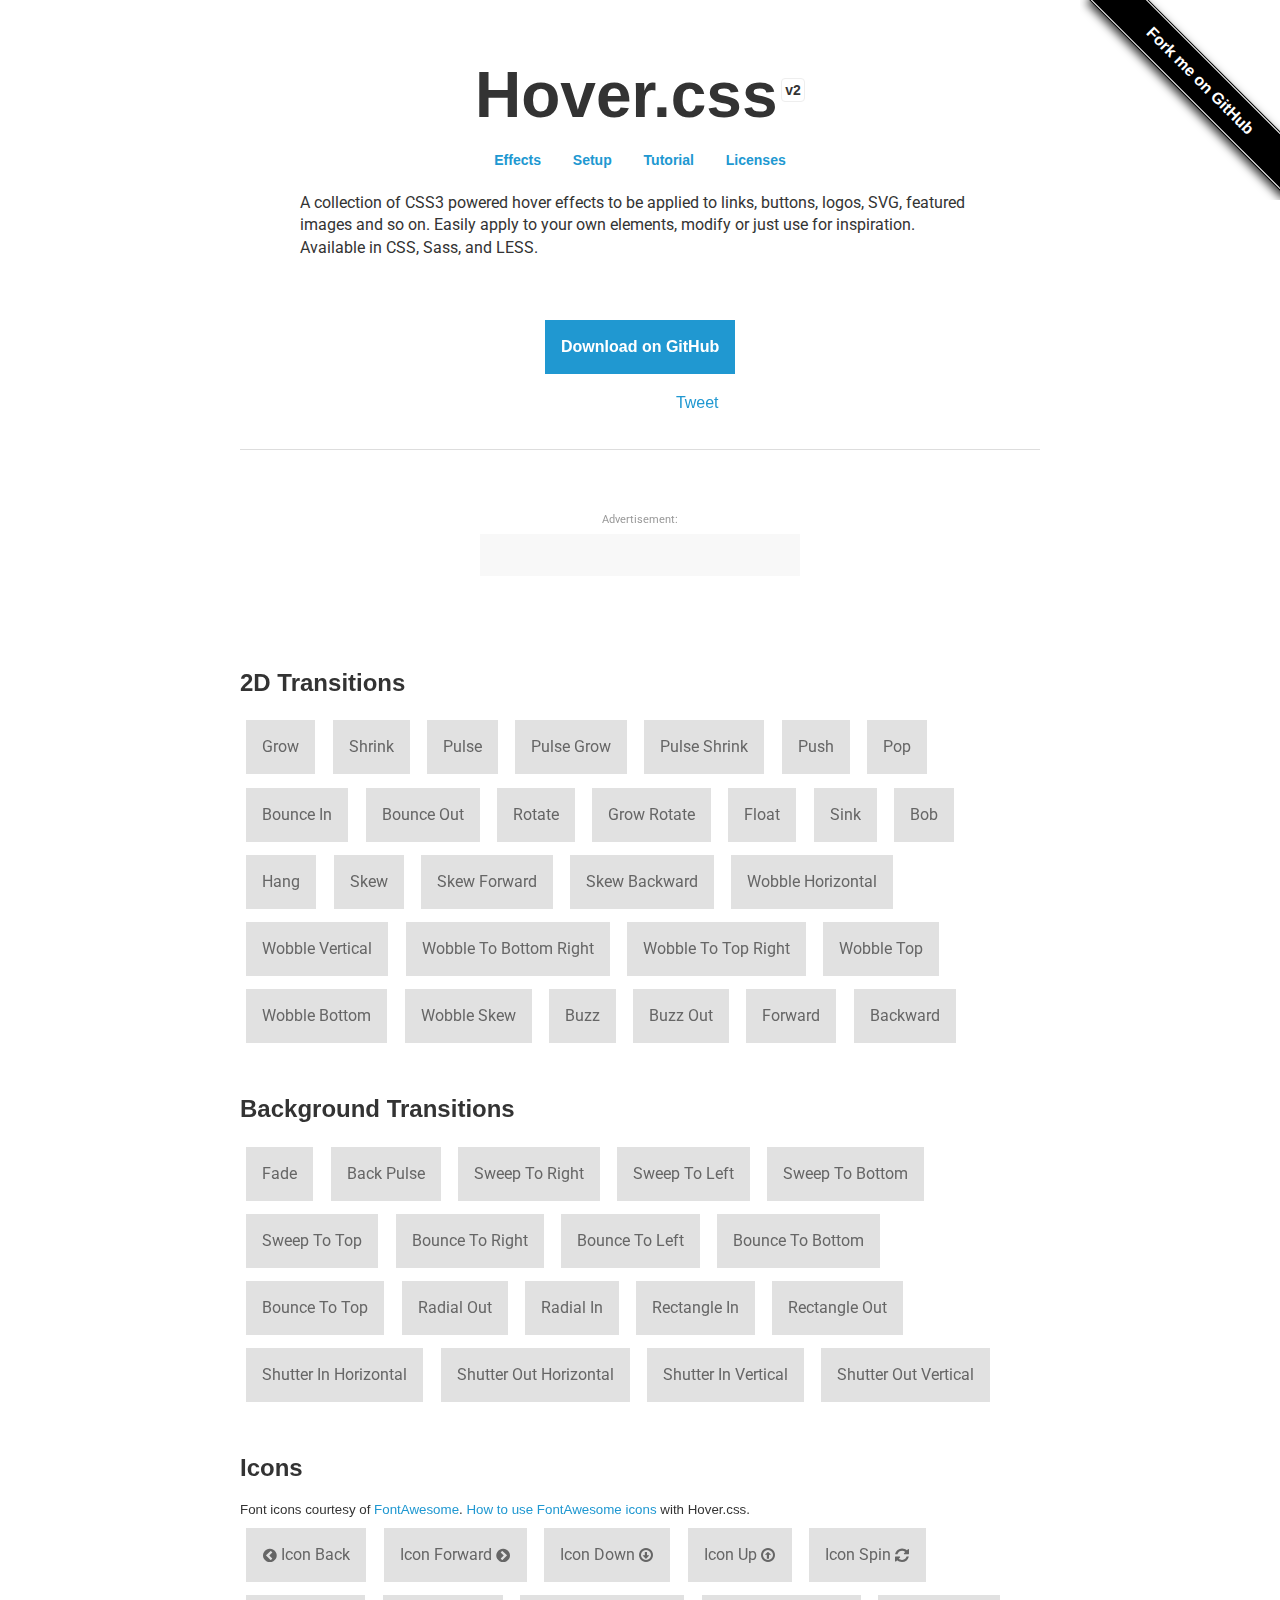
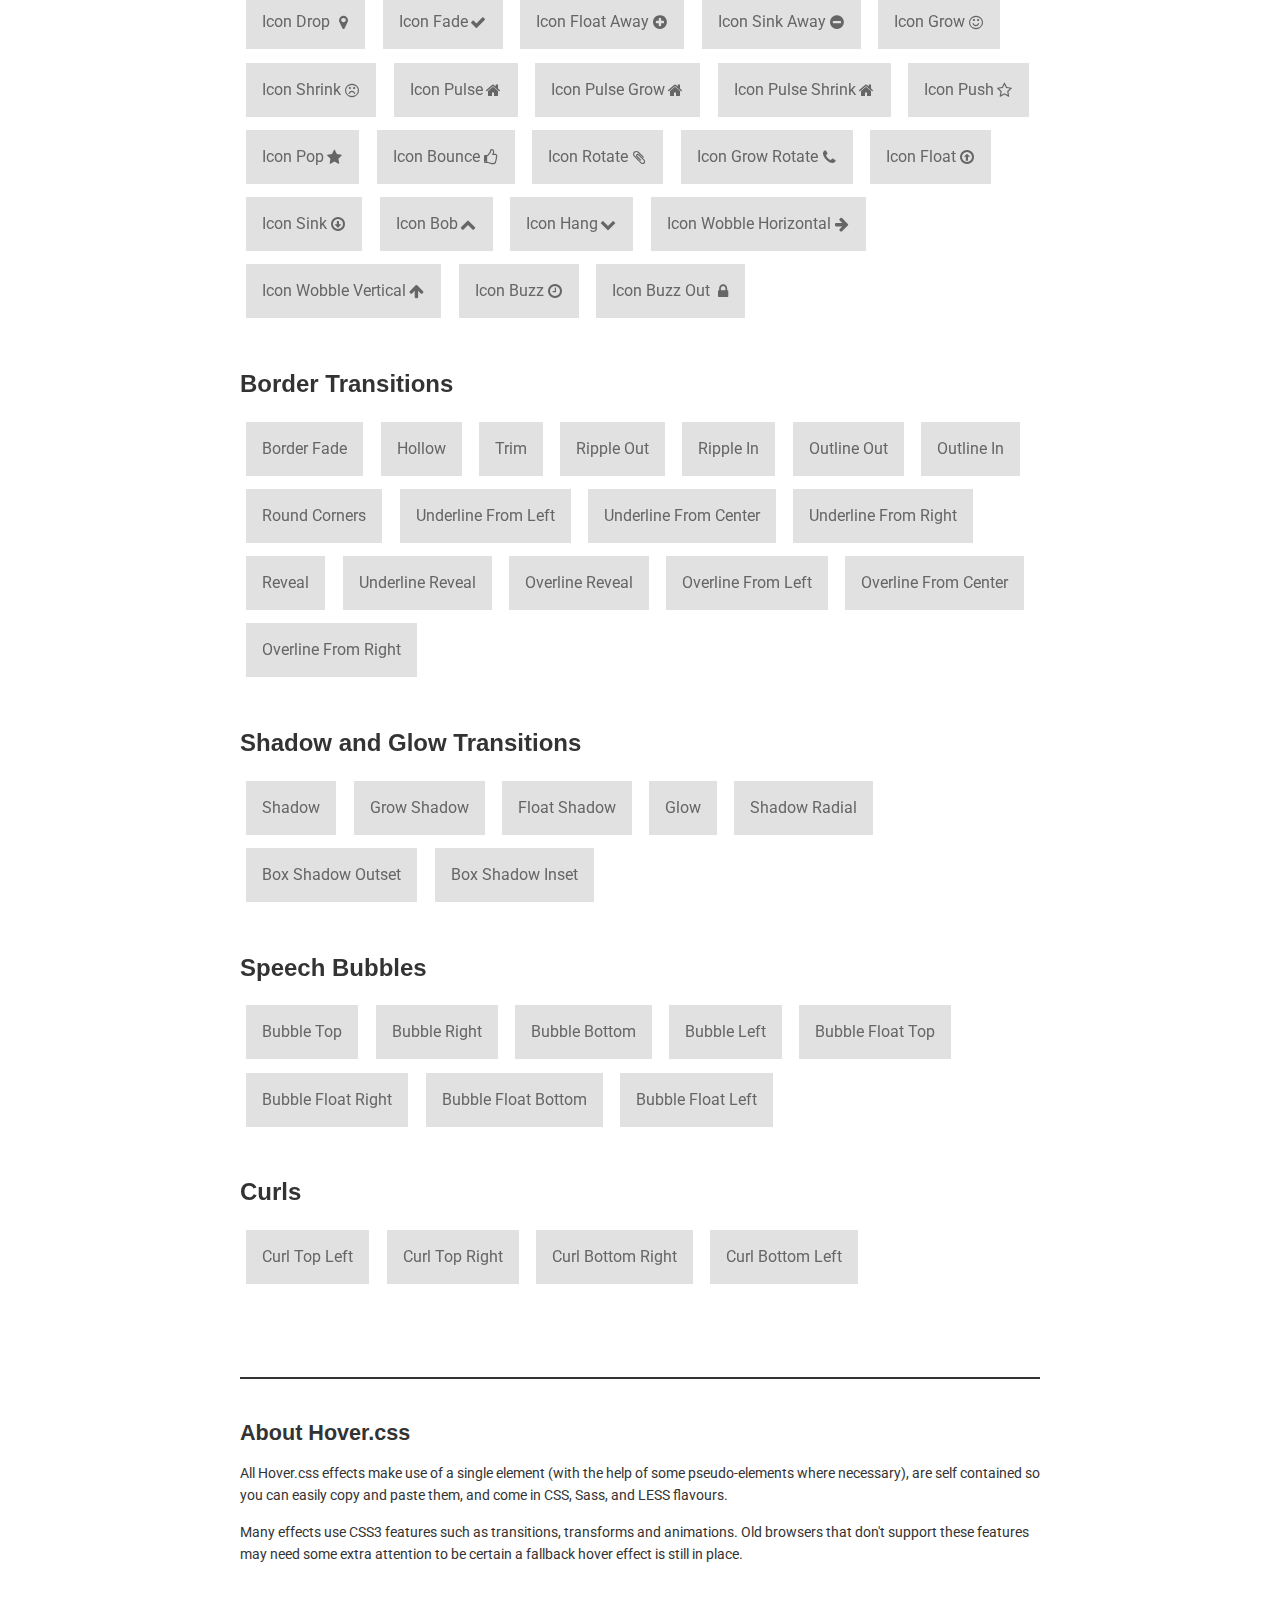
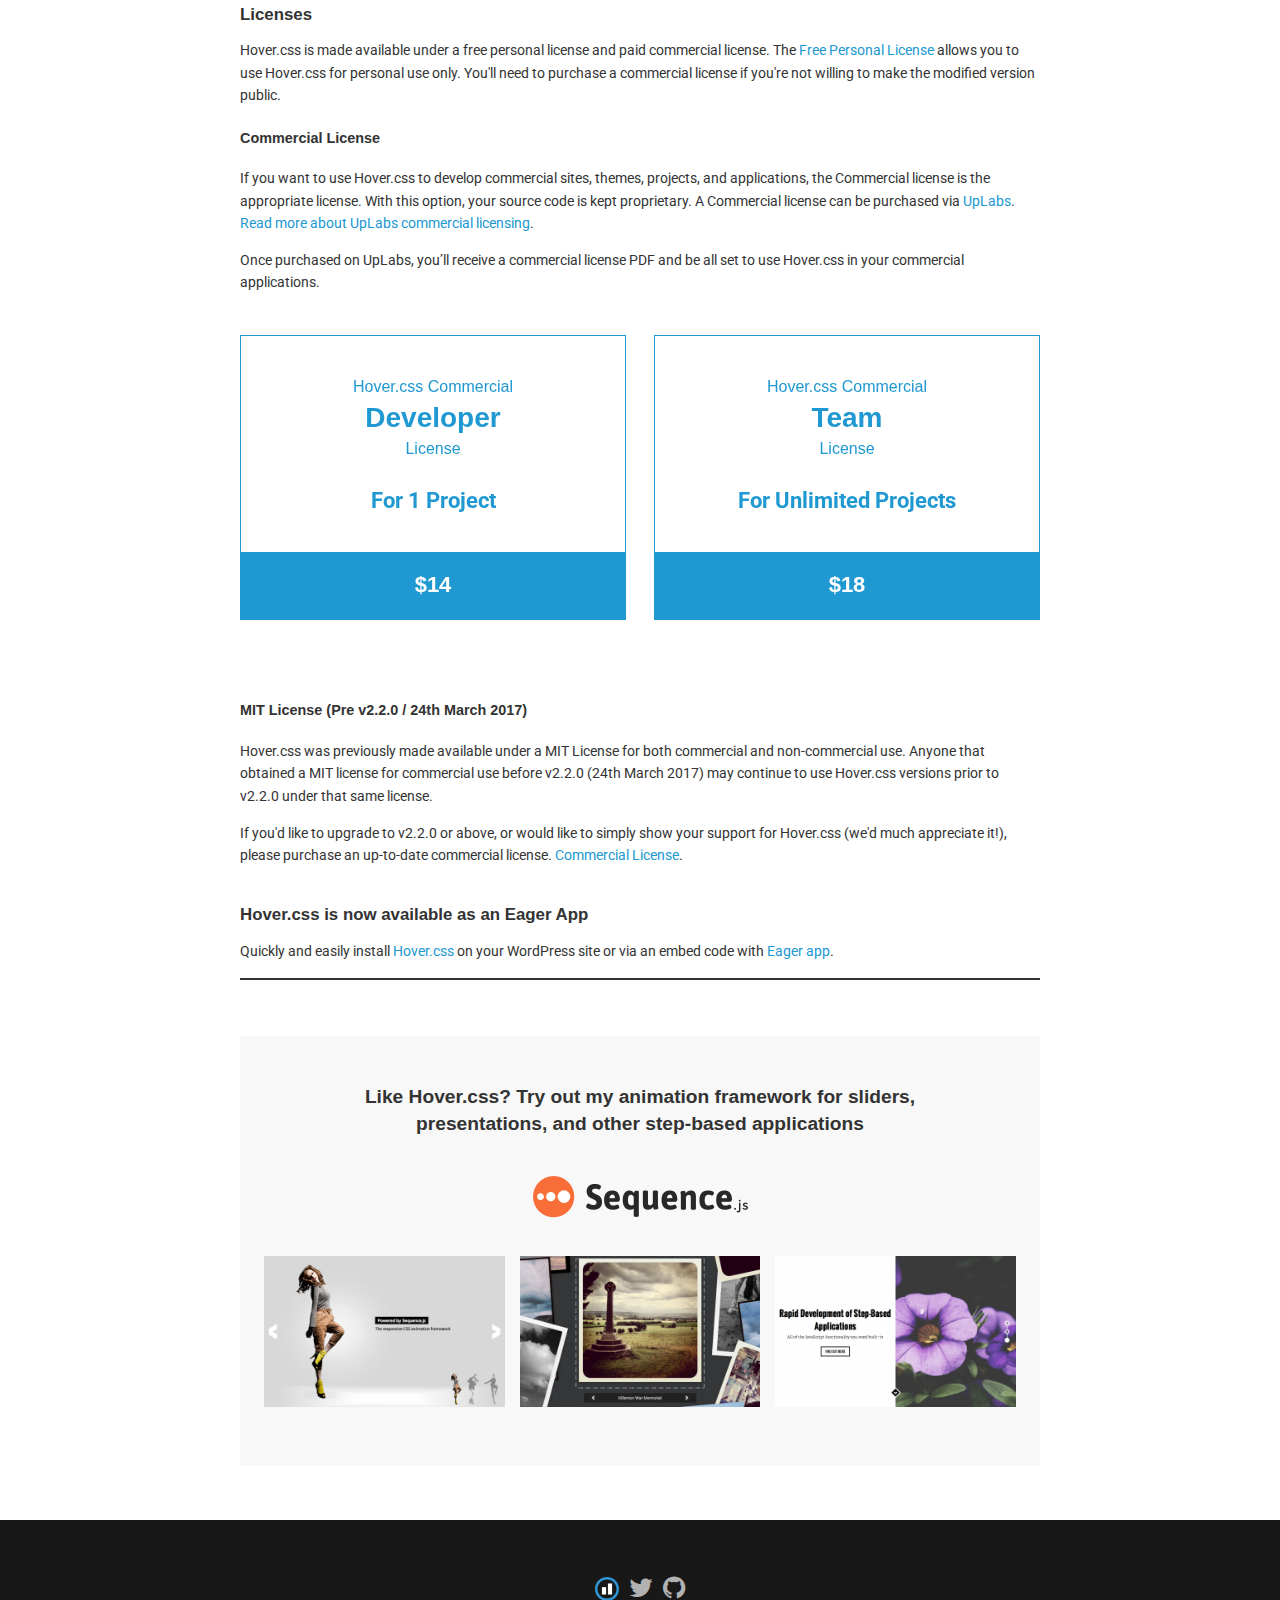
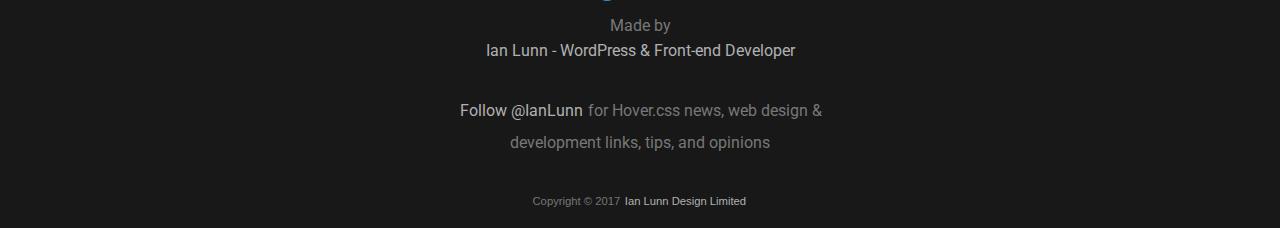
<file: components/Hover-master/index.html>
<!DOCTYPE html>
<html lang="en">
	<head>
		<meta charset="utf-8">
		<meta property="og:image" content="http://ianlunn.github.io/Hover/hover.jpg" />
		<meta property="og:site_name" content="Hover.css"/>
		<meta property="og:title" content="Hover.css - A collection of CSS3 powered hover effects" />
		<title>Hover.css - A collection of CSS3 powered hover effects</title>
		<link href="css/demo-page.css" rel="stylesheet" media="all">
		<link href="css/hover.css" rel="stylesheet" media="all">
		<link href="//maxcdn.bootstrapcdn.com/font-awesome/4.2.0/css/font-awesome.min.css" rel="stylesheet" media="all">
	</head>
	<body>

		<!--[if lt IE 10]>
		<p class="browsehappy">You are using an <strong>outdated</strong> browser. Please <a href="http://browsehappy.com/">upgrade your browser</a> to improve your experience.</p>
		<![endif]-->

		<div class="main">
			<span id="forkongithub"><a href="https://github.com/IanLunn/Hover">Fork me on GitHub</a></span>

			<h1>Hover.css <a href="https://github.com/IanLunn/Hover/releases" class="sup" title="View release history">v2</a></h1>

			<nav>
				<ul>
					<li><a href="#effects" title="Effects">Effects</a></li>
					<li><a href="https://github.com/IanLunn/Hover/blob/master/README.md#hovercss" title="Setup">Setup</a></li>
					<li><a href="http://ianlunn.co.uk/articles/hover-css-tutorial-introduction/" title="hover.css Tutorial and Introduction">Tutorial</a></li>
					<li><a href="#licenses" title="Licenses">Licenses</a></li>
				</ul>
			</nav>

			<p class="intro">A collection of CSS3 powered hover effects to be applied to links, buttons, logos, SVG, featured images and so on. Easily apply to your own elements, modify or just use for inspiration. Available in CSS, Sass, and LESS.</p>

			<div class="download aligncenter">
				<a class="button cta hvr-float-shadow" href="https://github.com/IanLunn/Hover">Download on GitHub</a>
			</div>

			<div class="social aligncenter">
				<div class="social-button">
					<iframe src="http://ghbtns.com/github-btn.html?user=IanLunn&repo=Hover&type=watch&count=true" allowtransparency="true" frameborder="0" scrolling="0" width="110" height="20"></iframe>
				</div>

				<div class="social-button">
					<a href="https://twitter.com/share" class="twitter-share-button" data-related="IanLunn" data-dnt="true">Tweet</a>
				</div>
			</div>

			<hr />

			<div class="ad carbon-ad">
				<p class="carbon-ad-label">Advertisement:</p>
				<script async type="text/javascript" src="//cdn.carbonads.com/carbon.js?zoneid=1673&serve=C6AILKT&placement=ianlunngithubiohover" id="_carbonads_js"></script>
			</div>


			<div id="effects" class="effects">

				<h2>2D Transitions</h2>

				<a href="#" class="hvr-grow">Grow</a>
				<a href="#" class="hvr-shrink">Shrink</a>
				<a href="#" class="hvr-pulse">Pulse</a>
				<a href="#" class="hvr-pulse-grow">Pulse Grow</a>
				<a href="#" class="hvr-pulse-shrink">Pulse Shrink</a>
				<a href="#" class="hvr-push">Push</a>
				<a href="#" class="hvr-pop">Pop</a>
				<a href="#" class="hvr-bounce-in">Bounce In</a>
				<a href="#" class="hvr-bounce-out">Bounce Out</a>
				<a href="#" class="hvr-rotate">Rotate</a>
				<a href="#" class="hvr-grow-rotate">Grow Rotate</a>
				<a href="#" class="hvr-float">Float</a>
				<a href="#" class="hvr-sink">Sink</a>
				<a href="#" class="hvr-bob">Bob</a>
				<a href="#" class="hvr-hang">Hang</a>
				<a href="#" class="hvr-skew">Skew</a>
				<a href="#" class="hvr-skew-forward">Skew Forward</a>
				<a href="#" class="hvr-skew-backward">Skew Backward</a>
				<a href="#" class="hvr-wobble-horizontal">Wobble Horizontal</a>
				<a href="#" class="hvr-wobble-vertical">Wobble Vertical</a>
				<a href="#" class="hvr-wobble-to-bottom-right">Wobble To Bottom Right</a>
				<a href="#" class="hvr-wobble-to-top-right">Wobble To Top Right</a>
				<a href="#" class="hvr-wobble-top">Wobble Top</a>
				<a href="#" class="hvr-wobble-bottom">Wobble Bottom</a>
				<a href="#" class="hvr-wobble-skew">Wobble Skew</a>
				<a href="#" class="hvr-buzz">Buzz</a>
				<a href="#" class="hvr-buzz-out">Buzz Out</a>
				<a href="#" class="hvr-forward">Forward</a>
				<a href="#" class="hvr-backward">Backward</a>


				<h2>Background Transitions</h2>

				<a href="#" class="hvr-fade">Fade</a>
				<a href="#" class="hvr-back-pulse">Back Pulse</a>
				<a href="#" class="hvr-sweep-to-right">Sweep To Right</a>
				<a href="#" class="hvr-sweep-to-left">Sweep To Left</a>
				<a href="#" class="hvr-sweep-to-bottom">Sweep To Bottom</a>
				<a href="#" class="hvr-sweep-to-top">Sweep To Top</a>
				<a href="#" class="hvr-bounce-to-right">Bounce To Right</a>
				<a href="#" class="hvr-bounce-to-left">Bounce To Left</a>
				<a href="#" class="hvr-bounce-to-bottom">Bounce To Bottom</a>
				<a href="#" class="hvr-bounce-to-top">Bounce To Top</a>
				<a href="#" class="hvr-radial-out">Radial Out</a>
				<a href="#" class="hvr-radial-in">Radial In</a>
				<a href="#" class="hvr-rectangle-in">Rectangle In</a>
				<a href="#" class="hvr-rectangle-out">Rectangle Out</a>
				<a href="#" class="hvr-shutter-in-horizontal">Shutter In Horizontal</a>
				<a href="#" class="hvr-shutter-out-horizontal">Shutter Out Horizontal</a>
				<a href="#" class="hvr-shutter-in-vertical">Shutter In Vertical</a>
				<a href="#" class="hvr-shutter-out-vertical">Shutter Out Vertical</a>


				<h2>Icons</h2>

				<small>Font icons courtesy of <a href="https://fortawesome.github.io/Font-Awesome/">FontAwesome</a>. <a href="https://github.com/IanLunn/Hover/#using-fontawesome-with-icon-effects">How to use FontAwesome icons</a> with Hover.css.</small>

				<a href="#" class="hvr-icon-back">Icon Back</a>
				<a href="#" class="hvr-icon-forward">Icon Forward</a>
				<a href="#" class="hvr-icon-down">Icon Down</a>
				<a href="#" class="hvr-icon-up">Icon Up</a>
				<a href="#" class="hvr-icon-spin">Icon Spin</a>
				<a href="#" class="hvr-icon-drop">Icon Drop</a>
				<a href="#" class="hvr-icon-fade">Icon Fade</a>
				<a href="#" class="hvr-icon-float-away">Icon Float Away</a>
				<a href="#" class="hvr-icon-sink-away">Icon Sink Away</a>
				<a href="#" class="hvr-icon-grow">Icon Grow</a>
				<a href="#" class="hvr-icon-shrink">Icon Shrink</a>
				<a href="#" class="hvr-icon-pulse">Icon Pulse</a>
				<a href="#" class="hvr-icon-pulse-grow">Icon Pulse Grow</a>
				<a href="#" class="hvr-icon-pulse-shrink">Icon Pulse Shrink</a>
				<a href="#" class="hvr-icon-push">Icon Push</a>
				<a href="#" class="hvr-icon-pop">Icon Pop</a>
				<a href="#" class="hvr-icon-bounce">Icon Bounce</a>
				<a href="#" class="hvr-icon-rotate">Icon Rotate</a>
				<a href="#" class="hvr-icon-grow-rotate">Icon Grow Rotate</a>
				<a href="#" class="hvr-icon-float">Icon Float</a>
				<a href="#" class="hvr-icon-sink">Icon Sink</a>
				<a href="#" class="hvr-icon-bob">Icon Bob</a>
				<a href="#" class="hvr-icon-hang">Icon Hang</a>
				<a href="#" class="hvr-icon-wobble-horizontal">Icon Wobble Horizontal</a>
				<a href="#" class="hvr-icon-wobble-vertical">Icon Wobble Vertical</a>
				<a href="#" class="hvr-icon-buzz">Icon Buzz</a>
				<a href="#" class="hvr-icon-buzz-out">Icon Buzz Out</a>


				<h2>Border Transitions</h2>

				<a href="#" class="hvr-border-fade">Border Fade</a>
				<a href="#" class="hvr-hollow">Hollow</a>
				<a href="#" class="hvr-trim">Trim</a>
				<a href="#" class="hvr-ripple-out">Ripple Out</a>
				<a href="#" class="hvr-ripple-in">Ripple In</a>
				<a href="#" class="hvr-outline-out">Outline Out</a>
				<a href="#" class="hvr-outline-in">Outline In</a>
				<a href="#" class="hvr-round-corners">Round Corners</a>
				<a href="#" class="hvr-underline-from-left">Underline From Left</a>
				<a href="#" class="hvr-underline-from-center">Underline From Center</a>
				<a href="#" class="hvr-underline-from-right">Underline From Right</a>
				<a href="#" class="hvr-reveal">Reveal</a>
				<a href="#" class="hvr-underline-reveal">Underline Reveal</a>
				<a href="#" class="hvr-overline-reveal">Overline Reveal</a>
				<a href="#" class="hvr-overline-from-left">Overline From Left</a>
				<a href="#" class="hvr-overline-from-center">Overline From Center</a>
				<a href="#" class="hvr-overline-from-right">Overline From Right</a>


				<h2>Shadow and Glow Transitions</h2>

				<a href="#" class="hvr-shadow">Shadow</a>
				<a href="#" class="hvr-grow-shadow">Grow Shadow</a>
				<a href="#" class="hvr-float-shadow">Float Shadow</a>
				<a href="#" class="hvr-glow">Glow</a>
				<a href="#" class="hvr-shadow-radial">Shadow Radial</a>
				<a href="#" class="hvr-box-shadow-outset">Box Shadow Outset</a>
				<a href="#" class="hvr-box-shadow-inset">Box Shadow Inset</a>


				<h2>Speech Bubbles</h2>

				<a href="#" class="hvr-bubble-top">Bubble Top</a>
				<a href="#" class="hvr-bubble-right">Bubble Right</a>
				<a href="#" class="hvr-bubble-bottom">Bubble Bottom</a>
				<a href="#" class="hvr-bubble-left">Bubble Left</a>
				<a href="#" class="hvr-bubble-float-top">Bubble Float Top</a>
				<a href="#" class="hvr-bubble-float-right">Bubble Float Right</a>
				<a href="#" class="hvr-bubble-float-bottom">Bubble Float Bottom</a>
				<a href="#" class="hvr-bubble-float-left">Bubble Float Left</a>


				<h2>Curls</h2>

				<a href="#" class="hvr-curl-top-left">Curl Top Left</a>
				<a href="#" class="hvr-curl-top-right">Curl Top Right</a>
				<a href="#" class="hvr-curl-bottom-right">Curl Bottom Right</a>
				<a href="#" class="hvr-curl-bottom-left">Curl Bottom Left</a>
			</div>


			<div class="footer">
				<div class="about">
					<h2>About Hover.css</h2>

					<p>All Hover.css effects make use of a single element (with the help of some pseudo-elements where necessary), are self contained so you can easily copy and paste them, and come in CSS, Sass, and LESS flavours.</p>

					<p>Many effects use CSS3 features such as transitions, transforms and animations. Old browsers that don't support these features may need some extra attention to be certain a fallback hover effect is still in place.</p>

					<br />
					<h3 id="licenses">Licenses</h3>

					<p>Hover.css is made available under a free personal license and paid commercial license. The <a href="https://www.uplabs.com/market/license" title="The UpLicense: Market Licensing">Free Personal License</a> allows you to use Hover.css for personal use only. You'll need to purchase a commercial license if you're not willing to make the modified version public.</p>

					<h4 id="commercial-license">Commercial License</h4>

					<p>If you want to use Hover.css to develop commercial sites, themes, projects, and applications, the Commercial license is the appropriate license. With this option, your source code is kept proprietary. A Commercial license can be purchased via <a target="_blank" href="https://www.uplabs.com/" title="UpLabs">UpLabs</a>. <a href="https://www.uplabs.com/market/license" title="The UpLicense: Market Licensing">Read more about UpLabs commercial licensing</a>.</p>

					<p>Once purchased on UpLabs, you’ll receive a commercial license PDF and be all set to use Hover.css in your commercial applications.</p>

					<div class="licenses">
						<a target="_blank" href="https://site.uplabs.com/posts/hover-css-a-collection-of-css3-hover-effects" title="Developer License" class="license hvr-float">
							<div class="license__content">
								<h5 class="license__title"><div>Hover.css Commercial</div> Developer <div>License</div></h5>
								<p class="license__desc">For 1 Project</p>
							</div>
							<span class="license__button button cta">$14</span>
						</a>

						<a target="_blank" href="https://site.uplabs.com/posts/hover-css-a-collection-of-css3-hover-effects" title="Team License" class="license hvr-float">
							<div class="license__content">
								<h5 class="license__title"><div>Hover.css Commercial</div> Team <div>License</div></h5>
								<p class="license__desc">For Unlimited Projects</p>
							</div>
							<span class="license__button button cta">$18</span>
						</a>
					</div>

					<h4>MIT License (Pre v2.2.0 / 24th March 2017)</h4>
					<p>Hover.css was previously made available under a MIT License for both commercial and non-commercial use. Anyone that obtained a MIT license for commercial use before v2.2.0 (24th March 2017) may continue to use Hover.css versions prior to v2.2.0 under that same license.</p>

					<p>If you'd like to upgrade to v2.2.0 or above, or would like to simply show your support for Hover.css (we'd much appreciate it!), please purchase an up-to-date commercial license. <a href="#commercial-license" title="Commercial License">Commercial License</a>.</p>

					<br />
					<h3>Hover.css is now available as an Eager App</h3>
					<p>Quickly and easily install <a href="https://eager.io/app/AN_LdP2tOk0f">Hover.css</a> on your WordPress site or via an embed code with <a href="https://eager.io/">Eager app</a>.</p>
				</div>
			</div>

			<div class="ad">
				<h2>Like Hover.css? Try out my animation framework for sliders,<br /> presentations, and other step-based applications</h2>

				<a class="ad__logo" href="http://www.sequencejs.com/" title="Learn more about Sequence.js">
					<img src="sequence-logo.png" alt="Sequence.js" />
				</a>

				<div class="ad__preview">
					<a href="http://www.sequencejs.com/" title="Learn more about Sequence.js"><img src="modern-slide-in.png" /></a> <a class="second" href="http://www.sequencejs.com/" title="Learn more about Sequence.js"><img src="photo-stack.png" /></a> <a href="http://www.sequencejs.com/" title="Learn more about Sequence.js"><img src="two-up.png" /></a>
				</div>
			</div>

		</div>

		<div class="made-by group">
			<ul>
				<li>
					<!-- "IL" logo Copyright (c) Ian Lunn Design Limited 2017 -->
					<a cass="icon__ild" href="http://ianlunn.co.uk/" title="Ian Lunn - WordPress &amp; Front End Developer" target="_blank" class="ild-ident">
						<svg class="" onmouseenter="el=this;el.classList.add('active');setTimeout(function(){el.classList.remove('active')},600);" xmlns="http://www.w3.org/2000/svg" width="24" height="30" viewBox="0 0 52 52">
							<g class="circle-holder">
								<path class="circle" fill="#2E96D6" d="M5.4 26c0-11.4 9.2-20.6 20.6-20.6s20.6 9.2 20.6 20.6c0 11.4-9.2 20.6-20.6 20.6s-20.6-9.2-20.6-20.6zm-5.4 0c0 14.4 11.6 26 26 26s26-11.6 26-26-11.6-26-26-26-26 11.6-26 26z"></path>
							</g>
							<path class="i" fill="#fff" d="M15 22h9v16h-9v-16z"></path>
							<path class="l" fill="#fff" d="M28 14h9v24h-9v-24z"></path>
						</svg>
					</a>
				</li>
				<li><a class="icon__twitter" href="https://twitter.com/IanLunn/" title="Ian Lunn on Twitter" target="_blank"><i class="fa fa-twitter"></i></a></li>
				<li><a class="icon__github" href="https://github.com/IanLunn/Hover/" title="Hover.css on GitHub" target="_blank"><i class="fa fa-github"></i></a></li>
			</ul>
			<p>Made by<br /><a href="http://ianlunn.co.uk/" title="Ian Lunn - WordPress &amp; Front End Developer" target="_blank">Ian Lunn - WordPress &amp; Front-end Developer</a></p>

			<p class="follow"><a href="https://twitter.com/IanLunn" class="twitter-follow-button" data-show-count="false" data-dnt="true" data-size="large">Follow @IanLunn</a> for Hover.css news, web design &amp;<br /> development links, tips, and opinions</p>
			<small>Copyright &copy; 2017 <a href="http://ianlunn.co.uk/" title="Ian Lunn - WordPress &amp; Front End Developer" target="_blank">Ian Lunn Design Limited</a></small>
		</div>

		<script>
			/**
			 * Used to demonstrate Hover.css only. Not required when adding
			 * Hover.css to your own pages. Prevents a link from being
			 * navigated and gaining focus.
			 */
			var effects = document.querySelectorAll('.effects')[0];

			effects.addEventListener('click', function(e) {

				if (e.target.className.indexOf('hvr') > -1) {
					e.preventDefault();
					e.target.blur();

				}
			});
		</script>

		<script>!function(d,s,id){var js,fjs=d.getElementsByTagName(s)[0],p=/^http:/.test(d.location)?'http':'https';if(!d.getElementById(id)){js=d.createElement(s);js.id=id;js.src=p+'://platform.twitter.com/widgets.js';fjs.parentNode.insertBefore(js,fjs);}}(document, 'script', 'twitter-wjs');</script>

		<script>
		  (function(i,s,o,g,r,a,m){i['GoogleAnalyticsObject']=r;i[r]=i[r]||function(){
		  (i[r].q=i[r].q||[]).push(arguments)},i[r].l=1*new Date();a=s.createElement(o),
		  m=s.getElementsByTagName(o)[0];a.async=1;a.src=g;m.parentNode.insertBefore(a,m)
		  })(window,document,'script','//www.google-analytics.com/analytics.js','ga');

		  ga('create', 'UA-11991680-4', 'ianlunn.github.io');
		  ga('send', 'pageview');
		</script>
	</body>
</html>
</file>
<file: components/Hover-master/css/demo-page.css>
/*
 * Hover.css - Demo Page
 * Author: Ian Lunn @IanLunn
 * Author URL: http://ianlunn.co.uk/
 * Github: https://github.com/IanLunn/Hover
 * Hover.css Copyright Ian Lunn 2017.
 */

/**
 * The following are default styles for the demo page,
 * you don't need to include these on your own site.
 */

@import url(http://fonts.googleapis.com/css?family=Roboto);

body {
  margin: 0;
  padding: 40px 0 0 0;
  font-family: sans-serif;
  color: #333;
  line-height: 140%;
}

hr {
  margin-top: 2em;
  background-color: #ddd;
  border: none;
  height: 1px;
}


nav ul {
  margin: 0;
  padding: 0;
  text-align: center;
  font-size: .875em;
  font-weight: 700;
}
nav li {
  list-style: none;
  display: block;
  margin-left: 1em;
  margin-right: 1em;
}
@media only screen and (min-width: 768px) {
  nav li {
    display: inline-block;
  }
}

.sep {
  color: #ddd;
  margin: 0 4px;
}

.carbon-ad.ad {
  position: relative;
  display: block;
  box-sizing: border-box;
  max-width: 320px;
  margin: 0 auto;
  margin-top: 6em;
  padding: 1em 2.5em;
  padding-top: 2em;
  text-align: center;
  font-size: 14px;
}

.carbon-ad-label {
  position: absolute;
  bottom: 100%;
  left: 0;
  right: 0;
  margin: 0;
  margin-bottom: 2px;
  font-size: 11px;
  text-align: center;
  color: #999;
}

.carbon-ad .carbon-poweredby {
  margin-bottom: 0;
  font-size: 12px;
}

.carbon-ad .carbon-img {
  margin: 0 auto;
  margin-bottom: .625em;
  background: white;
}

.carbon-ad img {
  display: block;
  border: solid 1px #ddd;
}

.main {
  max-width: 800px;
  margin: 0 auto;
  padding: 0 20px;
}

.browsehappy {
    position: absolute;
    top: 0;
    right: 0;
    left: 0;
    padding: 1em;
    background: black;
    color: white;
    text-align: center;
}

img {
  border: none;
}

small {
    display: block;
}

p,
[class^="hvr-"] {
    font-family: 'Roboto', sans-serif;
}

[class^="hvr-"] {
  margin: .4em;
  padding: 1em;
  cursor: pointer;
  background: #e1e1e1;
  text-decoration: none;
  color: #666;
  /* Prevent highlight colour when element is tapped */
  -webkit-tap-highlight-color: rgba(0,0,0,0);

  /* Smooth fonts */
  -webkit-font-smoothing: antialiased;
	-moz-osx-font-smoothing: grayscale;
}

.aligncenter {
  text-align: center;
}

.sup {
    vertical-align: super;
    margin-left: -1em;
    padding: .21875em;
    line-height: 100%;
    font-size: .21875em;
    border: #eee solid 1px;
    border-radius: 4px;
    color: inherit;
}

.sup:hover {
    background: #eee;
}

a {
    color: #2098D1;
    text-decoration: none;
}

.footer a:hover,
.nav:hover {
    color: #207AD1;
}

.nav {
  display: inline-block;
  font-size: .8em;
}

.nav.hvr-icon-down,
.nav.hvr-icon-forward {
  padding-right: 1.2em;
}

.nav.hvr-icon-down::before,
.nav.hvr-icon-forward::before {
  right: 0;
}

.nav:hover,
.nav:focus,
.nav:active {
  text-decoration: none;
}

.intro {
  max-width: 680px;
  margin: 20px auto 0 auto;
}

.button.cta {
  display: inline-block;
  position: relative;
  margin: 1.2em 0 1em 0;
  padding: 1em;
  background: #2098D1;
  border: none;
  text-decoration: none;
  font-weight: 700;
  color: white;
}

.effects {
  margin-top: 6em;
}

h1 {
  text-align: center;
  font-size: 3em;
}

h2 {
  margin-top: 2em;
}

h3 {
  margin: 0;
}

.about {
  border-top: #333 solid 2px;
  border-bottom: #333 solid 2px;
}

.footer {
  overflow: hidden;
  width: auto;
  margin-top: 6em;
  font-size: .9em;
}

.footer a {
  text-decoration: none;
}

.credit {
  font-size: .8em;
  font-weight: normal;
}

.licenses {
  margin-top: 40px;
  margin-bottom: 60px;
}

.licenses:after {
  display: block;
  content: '';
  clear: both;
}

.license {
  display: block !important;
  margin-bottom: 20px;
  text-align: center;
  border: #2098D1 solid 1px;
}

.license:focus,
.license:hover {
  border-color: #207AD1;
}

.license:focus .button,
.license:hover .button {
  background-color: #207AD1;
  color: white;
}

.license__content {
  padding: 25px 10px;
}

.license__title {
  margin: 0;
  font-size: 28px;
  line-height: 1.4;
}

.license__title div {
  font-size: 16px;
  font-weight: 400;
}

.license__desc {
  margin-top: 30px;
  margin-bottom: 0;
  font-size: 22px;
  font-weight: 700;
}

.license__button.cta {
  display: block;
  margin: 0;
  font-size: 22px;
}

@media only screen and (min-width: 568px) {
  .license {
    width: 48%;
    float: left;
  }

  .license:nth-child(2) {
    float: right;
  }

  .license__content {
    padding: 40px 10px;
  }
}

.download {
  margin-top: 2.6em;
}

.social-button {
  display: inline-block;
  vertical-align: middle;
}

.twitter-follow-button {
    display: block;
    margin: 0 auto;
}

.follow {
    margin-bottom: 20px;
    line-height: 200%;
}

.made-by {
  display: block;
  margin-top: 3em;
  padding-top: 3em;
  padding-bottom: 1em;
  font-family: $fontFeature;
  font-size: 1.125em;
  text-align: center;
  line-height: 1.6;
  background: #181818;
  color: #777;
}

.made-by svg {
  display: block;
}

.made-by ul,
.made-by p {
  margin: 0;
  padding: 0;
}

.made-by ul {
  margin-bottom: .25em;
}

.made-by li {
  display: inline-block;
  vertical-align: middle;
  line-height: 1;
}

.made-by p {
  margin-top: .4em;
  font-size: .875em;
}

.made-by a {
  display: inline-block;
  padding: 0 .125em;
  color: #B1B1B1;
  transition-duration: .2s;
  transition-property: color;
}

.made-by a:focus,
.made-by a:hover {
  color: white;
}

.made-by i {
  font-size: 26px;
  height: 30px;
}

.made-by .follow {
  margin-top: 2em;
}

.made-by .follow iframe {
  display: block;
  margin-left: auto;
  margin-right: auto;
  margin-bottom: .5em;
}

.made-by small {
  display: block;
  margin-top: 3em;
  font-size: .625em;
}

@-webkit-keyframes circle {
  50% {
    -webkit-transform: scale(1.26923077);
    transform: scale(1.26923077);
  }
}

@keyframes circle {
  50% {
    transform: scale(1.26923077);
  }
}

@-webkit-keyframes initials {
  50% {
    -webkit-transform: translateY(-8px) translateZ(0);
    transform: translateY(-8px) translateZ(0);
  }
}

@keyframes initials {
  50% {
    transform: translateY(-8px) translateZ(0);
  }
}

.ild-ident {
  display: block;
}

.ild-ident svg {
  display: block;
  overflow: visible;
  transform: scale(1) translateZ(0);
}

.ild-ident .circle-holder {
  transform: translate(-7px, -7px);
}

.ild-ident .circle {
  transform: translate(7px, 7px);
}

.ild-ident .active .i {
  animation: initials .4s ease-in-out;
}

.ild-ident .active .l {
  animation: initials .4s .2s ease-in-out;
}

.ild-ident .active .circle {
  animation: circle .5s .1s ease-in-out;
}

#forkongithub {
    display: none;
}

#forkongithub a {
  background: #000;
  color: #fff;
  text-decoration: none;
  font-family: arial, sans-serif;
  text-align: center;
  font-weight: bold;
  padding: 5px 40px;
  font-size: 1rem;
  line-height: 2rem;
  position: relative;
  -webkit-transition: 0.5s;
  transition: 0.5s;
}

#forkongithub a:hover,
#forkongithub a:focus,
#forkongithub a:active {
  background: #2098D1;
  color: #fff;
}

#forkongithub a::before,
#forkongithub a::after {
  content: "";
  width: 100%;
  display: block;
  position: absolute;
  top: 1px;
  left: 0;
  height: 1px;
  background: #fff;
}

#forkongithub a::after {
  bottom: 1px;
  top: auto;
}

.ad {
  margin-top: 3.5em;
  padding: 3em 1.5em;
  background: #f8f8f8;
  text-align: center;
}

.ad h2 {
  margin: 0;
  margin-bottom: 2em;
  line-height: 1.4;
  font-size: 1.2em;
}

.ad a {
  display: inline-block;
  margin: 0 auto 2em auto;
}

.ad__preview {
  font-size: 0;
}

.ad__preview a {
  display: block;
  width: 75%;
}

.ad__preview img {
  width: 100%;
}

@media only screen and (min-width: 360px) {
  h1 {
    font-size: 4em;
  }
}

@media screen and (min-width: 640px) {
  #forkongithub {
    position: absolute;
    display: block;
    top: 0;
    right: 0;
    width: 200px;
    overflow: hidden;
    height: 200px;
  }

  #forkongithub a {
    width: 200px;
    position: absolute;
    top: 60px;
    right: -60px;
    -webkit-transform: rotate(45deg);
    -ms-transform: rotate(45deg);
    transform: rotate(45deg);
    box-shadow: 4px 4px 10px rgba(0,0,0,0.8);
  }

  .ad__preview a {
    display: inline-block;
    width: 32%;
  }

  .ad__preview .second {
    margin: 0 2%;
  }
}
</file>
